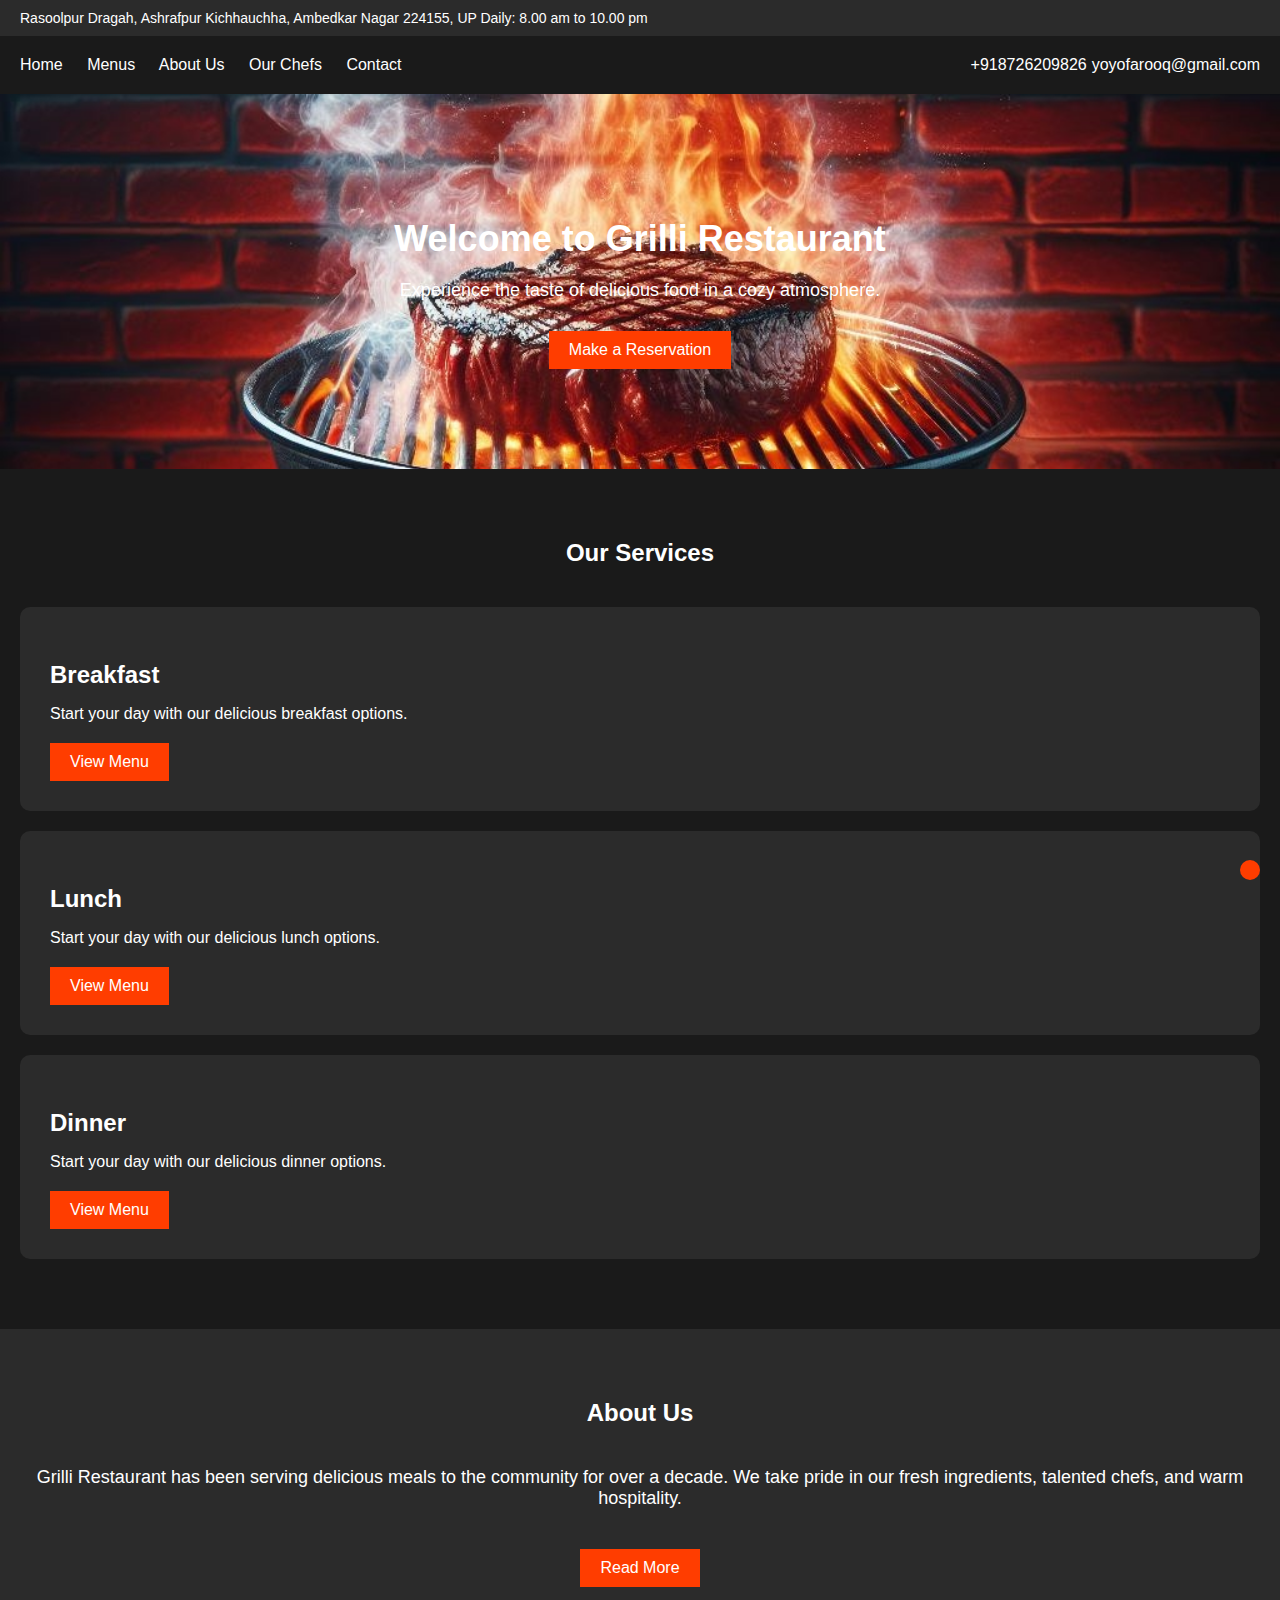
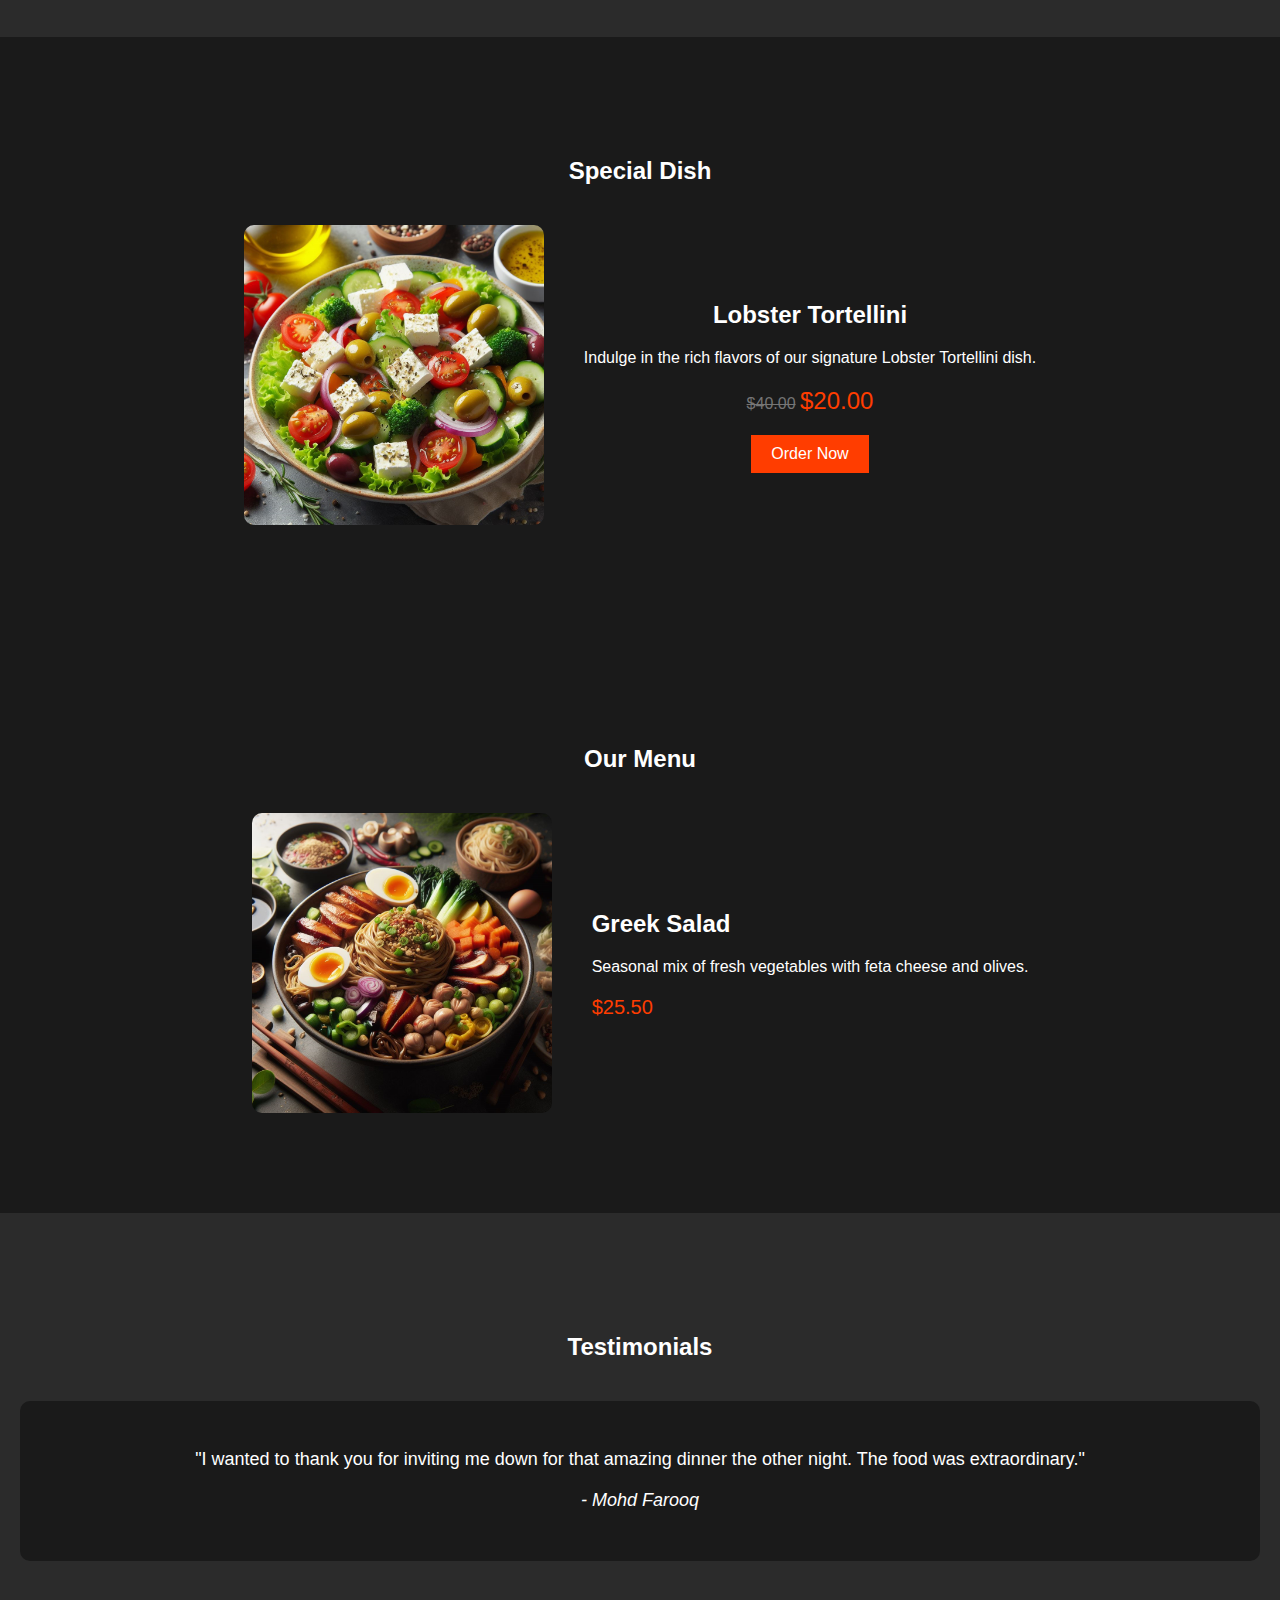
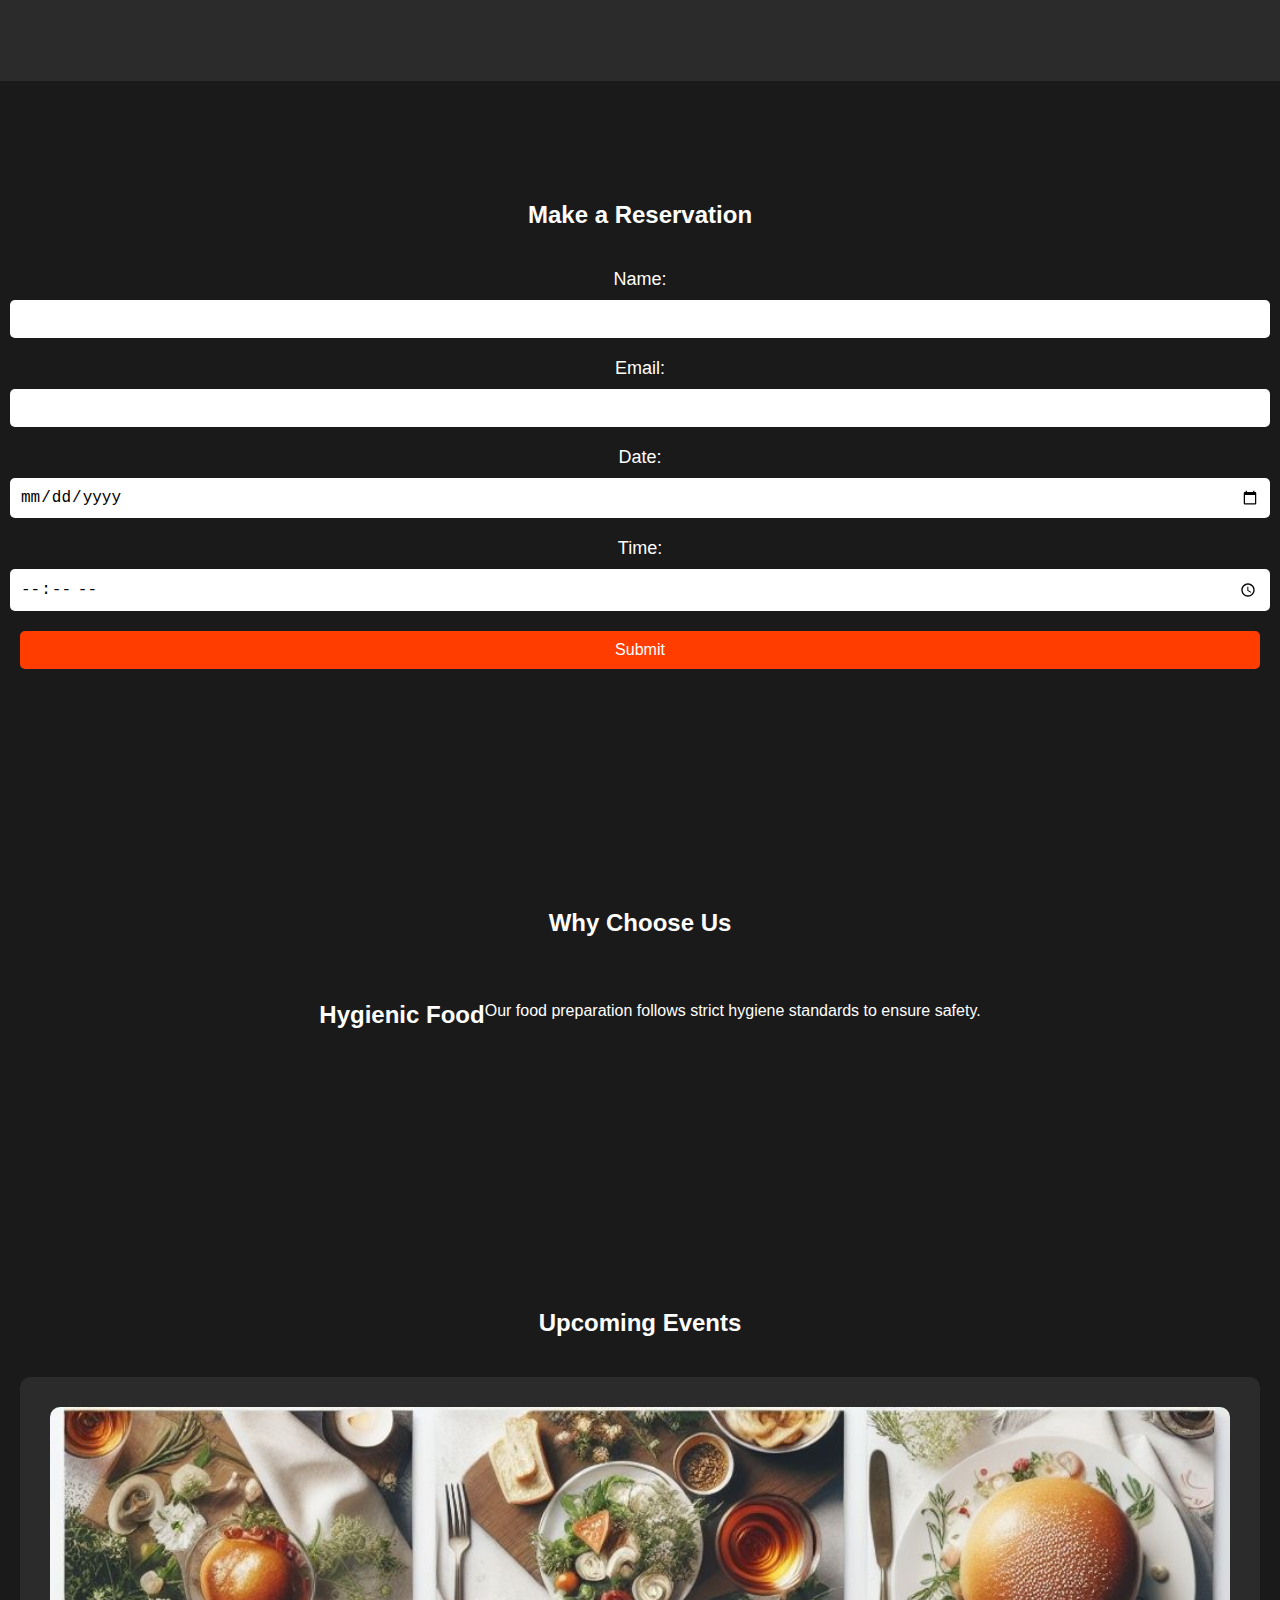
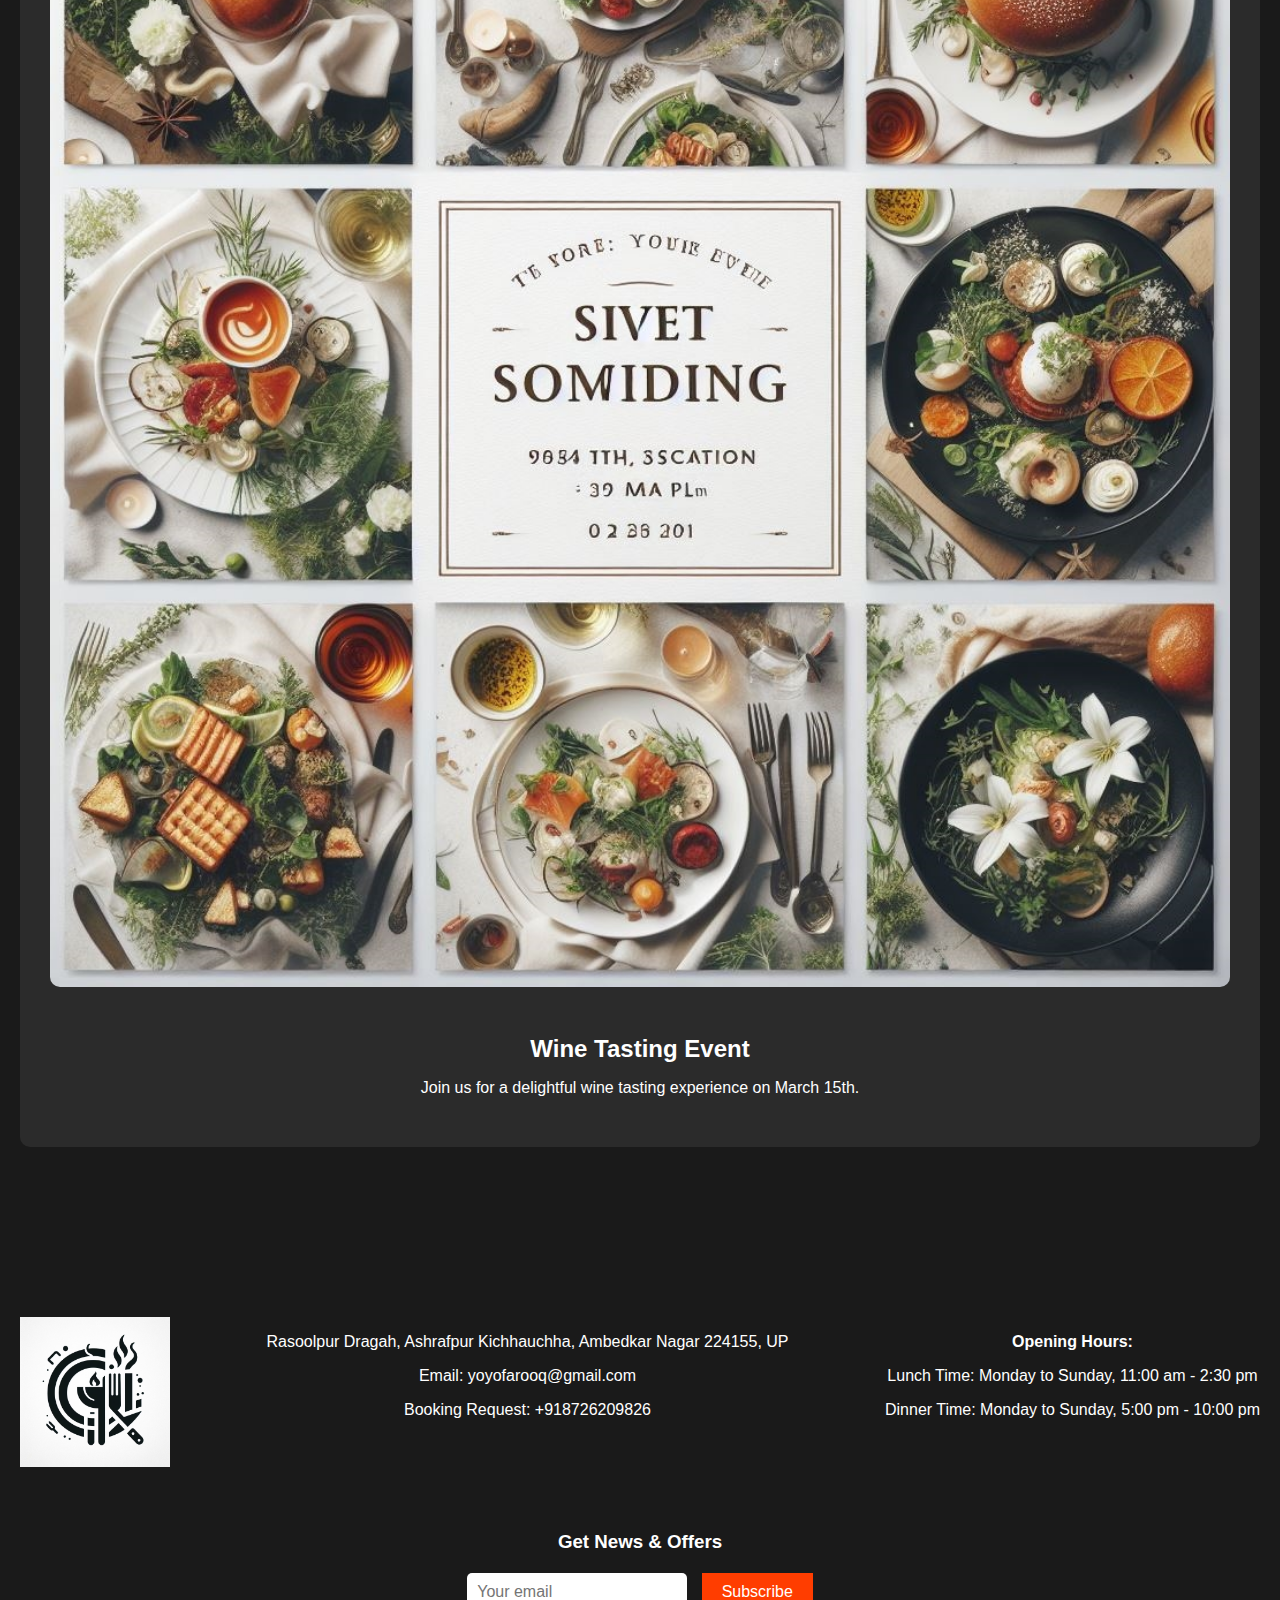
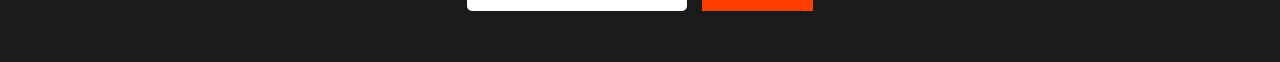
<file: index.html>
<!DOCTYPE html>
<html lang="en">
<head>
    <meta charset="UTF-8">
    <meta name="viewport" content="width=device-width, initial-scale=1.0">
    <title>Grilli - Restaurant</title>
    <link rel="stylesheet" href="styles.css">
</head>
<body>
    <!-- Top Bar -->
    <div class="top-bar">
        <ion-icon name="location-outline" aria-hidden="true"></ion-icon>
        Rasoolpur Dragah, Ashrafpur Kichhauchha, Ambedkar Nagar 224155, UP
        <ion-icon name="time-outline" aria-hidden="true"></ion-icon>
        Daily: 8.00 am to 10.00 pm
    </div>

    <!-- Header -->
    <header>
        <!-- Navigation Menu -->
        <nav>
            <a href="#">Home</a>
            <a href="Menus.html">Menus</a>
            <a href="about_us.html">About Us</a>
            <a href="#">Our Chefs</a>
            <a href="#">Contact</a>
        </nav>

        <!-- Contact Info -->
        <div class="contact-info">
            <ion-icon name="call-outline" aria-hidden="true"></ion-icon>
            +918726209826
            <ion-icon name="mail-outline" aria-hidden="true"></ion-icon>
            yoyofarooq@gmail.com
        </div>
    </header>

    <!-- Hero Section -->
    <section class="hero">
        <h1>Welcome to Grilli Restaurant</h1>
        <p>Experience the taste of delicious food in a cozy atmosphere.</p>
        <button class="reservation-button">Make a Reservation</button>
    </section>
    <section class="service">
  <h2>Our Services</h2>
  <div class="service-item">
    <h3>Breakfast</h3>
    <p>Start your day with our delicious breakfast options.</p>
    <button class="menu-btn" onclick="openPopup('breakfastPopup')">View Menu</button>
    <div class="popup" id="breakfastPopup">
      <div class="popup-content">
        <span class="close" onclick="closePopup('breakfastPopup')">&times;</span>
        <h3>Breakfast Menu</h3>
        <p>Placeholder for breakfast menu details...</p>
        <img src="breakfast1.jpg" alt="Breakfast Menu Photo">
        <div class="menu-info">
          <p class="price">$10.99</p>
          <a href="#" class="order-btn">Order Now</a>
        </div>
      </div>
    </div>
  </div>
  <div class="service-item">
    <h3>Lunch</h3>
    <p>Start your day with our delicious lunch options.</p>
    <button class="menu-btn" onclick="openPopup('lunchPopup')">View Menu</button>
    <div class="popup" id="lunchPopup">
      <div class="popup-content">
        <span class="close" onclick="closePopup('lunchPopup')">&times;</span>
        <h3>Lunch Menu</h3>
        <p>Placeholder for lunch menu details...</p>
        <img src="lunch1.jpeg" alt="Lunch Menu Photo">
        <div class="menu-info">
          <p class="price">$10.99</p>
          <a href="#" class="order-btn">Order Now</a>
        </div>
      </div>
    </div>
  </div>
  <div class="service-item">
    <h3>Dinner</h3>
    <p>Start your day with our delicious dinner options.</p>
    <button class="menu-btn" onclick="openPopup('dinnerPopup')">View Menu</button>
    <div class="popup" id="dinnerPopup">
      <div class="popup-content">
        <span class="close" onclick="closePopup('dinnerPopup')">&times;</span>
        <h3>Dinner Menu</h3>
        <p>Placeholder for dinner menu details...</p>
        <img src="dinner1.jpeg" alt="dinner Menu Photo">
        <div class="menu-info">
          <p class="price">$10.99</p>
          <a href="#" class="order-btn">Order Now</a>
        </div>
      </div>
    </div>
  </div>
</section>

    <!-- About Section -->
    <section class="about">
        <h2>About Us</h2>
        <p>Grilli Restaurant has been serving delicious meals to the community for over a decade. We take pride in our fresh ingredients, talented chefs, and warm hospitality.</p>
        <button>Read More</button>
    </section>

    <!-- Special Dish Section -->
    <section class="special-dish">
        <h2>Special Dish</h2>
        <div class="dish-item">
            <img src="downloadfile.jpg" alt="Special Dish">
            <div class="dish-details">
                <h3>Lobster Tortellini</h3>
                <p>Indulge in the rich flavors of our signature Lobster Tortellini dish.</p>
                <div class="price">
                    <span class="original-price">$40.00</span>
                    <span class="discounted-price">$20.00</span>
                </div>
                <button>Order Now</button>
            </div>
        </div>
    </section>

    <!-- Menu Section -->
    <section class="menu">
        <h2>Our Menu</h2>
        <!-- Menu items -->
        <div class="menu-item">
            <img src="downloadfile-1.jpg" alt="Menu Item">
            <div class="menu-details">
                <h3>Greek Salad</h3>
                <p>Seasonal mix of fresh vegetables with feta cheese and olives.</p>
                <div class="price">$25.50</div>
            </div>
        </div>
        <!-- More menu items -->
    </section>

    <!-- Testimonials Section -->
    <section class="testimonials">
        <h2>Testimonials</h2>
        <div class="testimonial">
            <p>"I wanted to thank you for inviting me down for that amazing dinner the other night. The food was extraordinary."</p>
            <p class="author">- Mohd Farooq</p>
        </div>
    </section>

    <!-- Reservation Section -->
    <section class="reservation">
        <h2>Make a Reservation</h2>
        <!-- Reservation form -->
        <form id="reservationForm">
            <label for="name">Name:</label>
            <input type="text" id="name" name="name" required>
            <label for="email">Email:</label>
            <input type="email" id="email" name="email" required>
            <label for="date">Date:</label>
            <input type="date" id="date" name="date" required>
            <label for="time">Time:</label>
            <input type="time" id="time" name="time" required>
            <input type="submit" value="Submit">
        </form>
    </section>

    <!-- Features Section -->
    <section class="features">
        <h2>Why Choose Us</h2>
        <!-- Features content -->
        <div class="feature">
            <ion-icon name="restaurant-outline"></ion-icon>
            <h3>Hygienic Food</h3>
            <p>Our food preparation follows strict hygiene standards to ensure safety.</p>
        </div>
        <!-- More features -->
    </section>

    <!-- Event Section -->
    <section class="event">
        <h2>Upcoming Events</h2>
        <!-- Event content -->
        <div class="event-item">
            <img src="event.jpg" alt="Event">
            <h3>Wine Tasting Event</h3>
            <p>Join us for a delightful wine tasting experience on March 15th.</p>
        </div>
        <!-- More events -->
    </section>

    <!-- Footer -->
    <footer>
        <div class="footer-content">
            <div class="footer-logo">
                <img src="logo.jpg" alt="Grilli Restaurant Logo">
            </div>
            <div class="footer-contact">
                <p>Rasoolpur Dragah, Ashrafpur Kichhauchha, Ambedkar Nagar 224155, UP</p>
                <p>Email: yoyofarooq@gmail.com</p>
                <p>Booking Request: +918726209826</p>
            </div>
            <div class="footer-hours">
                <p><strong>Opening Hours:</strong></p>
                <p>Lunch Time: Monday to Sunday, 11:00 am - 2:30 pm</p>
                <p>Dinner Time: Monday to Sunday, 5:00 pm - 10:00 pm</p>
            </div>
        </div>
        <div class="footer-subscribe">
            <h3>Get News & Offers</h3>
            <form id="subscribeForm">
                <input type="email" placeholder="Your email">
                <button type="submit">Subscribe</button>
            </form>
        </div>
    </footer>

    <!-- Back to Top Button -->
    <button class="back-to-top" aria-label="back to top">
        <ion-icon name="chevron-up" aria-hidden="true"></ion-icon>
    </button>

    <script src="script.js"></script>
</body>
</html>
</file>
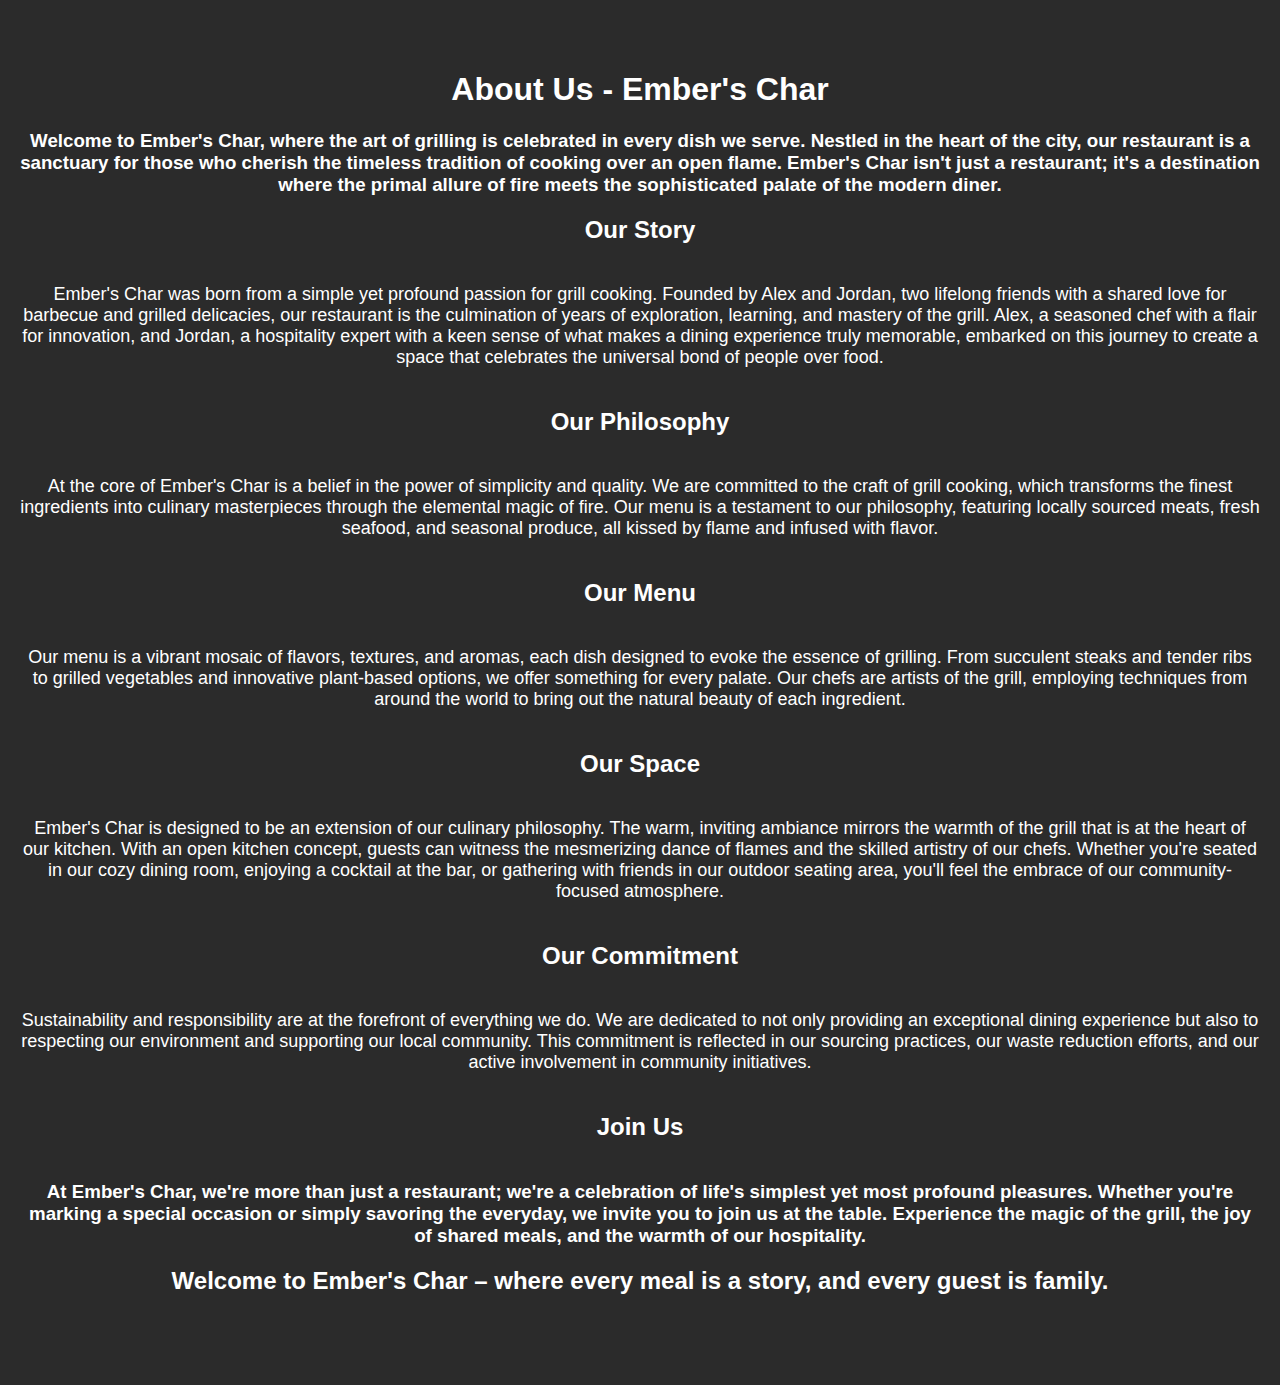
<file: about_us.html>
<!DOCTYPE html>
<html lang="en">
<head>
    <meta charset="UTF-8">
    <meta http-equiv="X-UA-Compatible" content="IE=edge">
    <meta name="viewport" content="width=device-width, initial-scale=1.0">
    <title>About Us</title>
    <link rel="stylesheet" href="styles.css">
</head>
<body>
   <div class="about">
    <h1>About Us - Ember's Char</h1>
    <h3>Welcome to Ember's Char, where the art of grilling is celebrated in every dish we serve. Nestled in the heart of the city, our restaurant is a sanctuary for those who cherish the timeless tradition of cooking over an open flame. Ember's Char isn't just a restaurant; it's a destination where the primal allure of fire meets the sophisticated palate of the modern diner.</h3>
    
    <h2>Our Story</h2>
    
    <p>Ember's Char was born from a simple yet profound passion for grill cooking. Founded by Alex and Jordan, two lifelong friends with a shared love for barbecue and grilled delicacies, our restaurant is the culmination of years of exploration, learning, and mastery of the grill. Alex, a seasoned chef with a flair for innovation, and Jordan, a hospitality expert with a keen sense of what makes a dining experience truly memorable, embarked on this journey to create a space that celebrates the universal bond of people over food.</p>
    
   <h2>Our Philosophy</h2>
    
    <p>At the core of Ember's Char is a belief in the power of simplicity and quality. We are committed to the craft of grill cooking, which transforms the finest ingredients into culinary masterpieces through the elemental magic of fire. Our menu is a testament to our philosophy, featuring locally sourced meats, fresh seafood, and seasonal produce, all kissed by flame and infused with flavor.</p> 
    
   <h2>Our Menu</h2>
    
   <p>Our menu is a vibrant mosaic of flavors, textures, and aromas, each dish designed to evoke the essence of grilling. From succulent steaks and tender ribs to grilled vegetables and innovative plant-based options, we offer something for every palate. Our chefs are artists of the grill, employing techniques from around the world to bring out the natural beauty of each ingredient.</p> 
    
 <h2>Our Space</h2>
    
   <p>Ember's Char is designed to be an extension of our culinary philosophy. The warm, inviting ambiance mirrors the warmth of the grill that is at the heart of our kitchen. With an open kitchen concept, guests can witness the mesmerizing dance of flames and the skilled artistry of our chefs. Whether you're seated in our cozy dining room, enjoying a cocktail at the bar, or gathering with friends in our outdoor seating area, you'll feel the embrace of our community-focused atmosphere.</p> 
    
<h2>Our Commitment</h2>
    
    <p>Sustainability and responsibility are at the forefront of everything we do. We are dedicated to not only providing an exceptional dining experience but also to respecting our environment and supporting our local community. This commitment is reflected in our sourcing practices, our waste reduction efforts, and our active involvement in community initiatives.</p>
    
    <h2>Join Us</h2>
    
    <h3>At Ember's Char, we're more than just a restaurant; we're a celebration of life's simplest yet most profound pleasures. Whether you're marking a special occasion or simply savoring the everyday, we invite you to join us at the table. Experience the magic of the grill, the joy of shared meals, and the warmth of our hospitality.</h3>
    
    <h2>Welcome to Ember's Char – where every meal is a story, and every guest is family.</h2>
   </div>
</body>
</html>
</file>
<file: styles.css>
body {
    font-family: Arial, sans-serif;
    background-color: #1a1a1a;
    color: #fff;
    margin: 0;
    padding: 0;
}

.top-bar {
    background-color: #2b2b2b;
    padding: 10px 20px;
    font-size: 14px;
}

header {
    background-color: #1a1a1a;
    padding: 20px;
    display: flex;
    justify-content: space-between;
    align-items: center;
}

nav a {
    color: #fff;
    text-decoration: none;
    margin-right: 20px;
}

.contact-info {
    display: flex;
    align-items: center;
}

.contact-info ion-icon {
    margin-right: 5px;
}

/* Hero Section */
.hero {
    background-image: url('background_header.jpg');
    background-size: cover;
    background-position: center;
    text-align: center;
    padding: 100px 20px;
}

.hero h1 {
    font-size: 36px;
    margin-bottom: 20px;
}

.hero p {
    font-size: 18px;
    margin-bottom: 30px;
}

.reservation-button {
    background-color: #ff3d00;
    color: #fff;
    border: none;
    padding: 10px 20px;
    font-size: 16px;
    cursor: pointer;
    transition: background-color 0.3s;
}

.reservation-button:hover {
    background-color: #e53935;
}

/* Service Section */
.service {
    padding: 50px 20px;
}

.service h2 {
    text-align: center;
    margin-bottom: 40px;
}

.service-item {
    background-color: #2b2b2b;
    padding: 30px;
    border-radius: 10px;
    margin-bottom: 20px;
}

.service-item h3 {
    font-size: 24px;
    margin-bottom: 10px;
}

.service-item p {
    font-size: 16px;
    margin-bottom: 20px;
}

.service-item button {
    background-color: #ff3d00;
    color: #fff;
    border: none;
    padding: 10px 20px;
    font-size: 16px;
    cursor: pointer;
    transition: background-color 0.3s;
}

.service-item button:hover {
    background-color: #e53935;
}

/* About Section */
.about {
    background-color: #2b2b2b;
    padding: 100px 20px;
    text-align: center;
}

.about h2 {
    margin-bottom: 40px;
}

.about p {
    font-size: 18px;
    margin-bottom: 40px;
}

.about button {
    background-color: #ff3d00;
    color: #fff;
    border: none;
    padding: 10px 20px;
    font-size: 16px;
    cursor: pointer;
    transition: background-color 0.3s;
}

.about button:hover {
    background-color: #e53935;
}

/* Special Dish Section */
.special-dish {
    background-color: #1a1a1a;
    padding: 100px 20px;
    text-align: center;
}

.special-dish h2 {
    margin-bottom: 40px;
}

.dish-item {
    display: flex;
    align-items: center;
    justify-content: center;
    margin-top: 40px;
}

.dish-item img {
    width: 300px;
    margin-right: 40px;
    border-radius: 10px;
}

.dish-details h3 {
    font-size: 24px;
    margin-bottom: 20px;
}

.dish-details p {
    font-size: 16px;
    margin-bottom: 20px;
}

.price {
    margin-bottom: 20px;
}

.price .original-price {
    color: #757575;
    text-decoration: line-through;
}

.price .discounted-price {
    color: #ff3d00;
    font-size: 24px;
}

.dish-item button {
    background-color: #ff3d00;
    color: #fff;
    border: none;
    padding: 10px 20px;
    font-size: 16px;
    cursor: pointer;
    transition: background-color 0.3s;
}

.dish-item button:hover {
    background-color: #e53935;
}

/* Menu Section */
.menu {
    padding: 100px 20px;
}

.menu h2 {
    text-align: center;
    margin-bottom: 40px;
}

.menu-item {
    display: flex;
    align-items: center;
    justify-content: center;
    margin-top: 40px;
}

.menu-item img {
    width: 300px;
    margin-right: 40px;
    border-radius: 10px;
}

.menu-details h3 {
    font-size: 24px;
    margin-bottom: 20px;
}

.menu-details p {
    font-size: 16px;
    margin-bottom: 20px;
}

.menu-details .price {
    color: #ff3d00;
    font-size: 20px;
}

/* Testimonials Section */
.testimonials {
    background-color: #2b2b2b;
    padding: 100px 20px;
    text-align: center;
}

.testimonials h2 {
    margin-bottom: 40px;
}

.testimonial {
    background-color: #1a1a1a;
    padding: 30px;
    border-radius: 10px;
    margin-bottom: 20px;
}

.testimonial p {
    font-size: 18px;
    margin-bottom: 20px;
}

.author {
    font-style: italic;
}

/* Reservation Section */
.reservation {
    padding: 100px 20px;
    text-align: center;
}

.reservation h2 {
    margin-bottom: 40px;
}

#reservationForm {
    display: flex;
    flex-direction: column;
    align-items: center;
}

#reservationForm label {
    font-size: 18px;
    margin-bottom: 10px;
}

#reservationForm input[type="text"],
#reservationForm input[type="email"],
#reservationForm input[type="date"],
#reservationForm input[type="time"],
#reservationForm input[type="submit"] {
    width: 100%;
    padding: 10px;
    margin-bottom: 20px;
    border: none;
    border-radius: 5px;
    font-size: 16px;
}

#reservationForm input[type="submit"] {
    background-color: #ff3d00;
    color: #fff;
    cursor: pointer;
    transition: background-color 0.3s;
}

#reservationForm input[type="submit"]:hover {
    background-color: #e53935;
}

/* Features Section */
.features {
    background-color: #1a1a1a;
    padding: 100px 20px;
    text-align: center;
}

.features h2 {
    margin-bottom: 40px;
}

.feature {
    display: flex;
    align-items: center;
    justify-content: center;
    margin-bottom: 40px;
}

.feature ion-icon {
    font-size: 48px;
    margin-right: 20px;
}

.feature h3 {
    font-size: 24px;
    margin-bottom: 20px;
}

.feature p {
    font-size: 16px;
    margin-bottom: 20px;
}

/* Event Section */
.event {
    padding: 100px 20px;
    text-align: center;
}

.event h2 {
    margin-bottom: 40px;
}

.event-item {
    background-color: #2b2b2b;
    padding: 30px;
    border-radius: 10px;
    margin-bottom: 20px;
}

.event-item img {
    width: 100%;
    border-radius: 10px;
    margin-bottom: 20px;
}

.event-item h3 {
    font-size: 24px;
    margin-bottom: 10px;
}

.event-item p {
    font-size: 16px;
    margin-bottom: 20px;
}

/* Footer */
footer {
    background-color: #1a1a1a;
    padding: 50px 20px;
    text-align: center;
}

.footer-content {
    display: flex;
    justify-content: space-between;
    flex-wrap: wrap;
    margin-bottom: 40px;
}

.footer-logo img {
    width: 150px;
    margin-bottom: 20px;
}

.footer-contact p {
    margin-bottom: 10px;
}

.footer-hours p {
    margin-bottom: 10px;
}

.footer-subscribe h3 {
    margin-bottom: 20px;
}

.footer-subscribe input[type="email"] {
    width: 200px;
    padding: 10px;
    border: none;
    border-radius: 5px;
    font-size: 16px;
    margin-right: 10px;
}

.footer-subscribe button {
    background-color: #ff3d00;
    color: #fff;
    border: none;
    padding: 10px 20px;
    font-size: 16px;
    cursor: pointer;
    transition: background-color 0.3s;
}

.footer-subscribe button:hover {
    background-color: #e53935;
}

.footer-social {
    margin-top: 20px;
}

.footer-social h3 {
    margin-bottom: 20px;
}

.social-icons ion-icon {
    font-size: 24px;
    margin: 0 10px;
    color: #fff;
}

/* Back to Top Button */
.back-to-top {
    position: fixed;
    bottom: 20px;
    right: 20px;
    background-color: #ff3d00;
    color: #fff;
    border: none;
    padding: 10px;
    font-size: 24px;
    cursor: pointer;
    border-radius: 50%;
    transition: background-color 0.3s;
}

.back-to-top:hover {
    background-color: #e53935;
}
/* Popup Window */
.popup {
    display: none;
    position: fixed;
    top: 50%;
    left: 50%;
    transform: translate(-50%, -50%);
    z-index: 1000;
    background-color: rgba(0, 0, 0, 0.8);
    padding: 20px;
    border-radius: 10px;
    box-shadow: 0 0 10px rgba(0, 0, 0, 0.5);
}

.popup-content {
    color: white;
}

.close {
    position: absolute;
    top: 10px;
    right: 10px;
    cursor: pointer;
    color: white;
    font-size: 20px;
}

/* Responsive Images */
.popup-content img {
    max-width: 100%;
    height: auto;
    display: block;
    margin: 10px auto;
}
.order-btn {
  background-color: #ff3d00;
  color: white;
  text-decoration: none;
  border-radius: 2px;
}

/*cart page */

.cart-item-img {
    width: 80px;
    height: 80px;
    object-fit: cover;
}

.item-quantity {
    width: 50px;
    text-align: center;
}

.change-quantity {
    padding: 0 10px;
}
.about {
    padding: 50px 20px;
}
</file>
